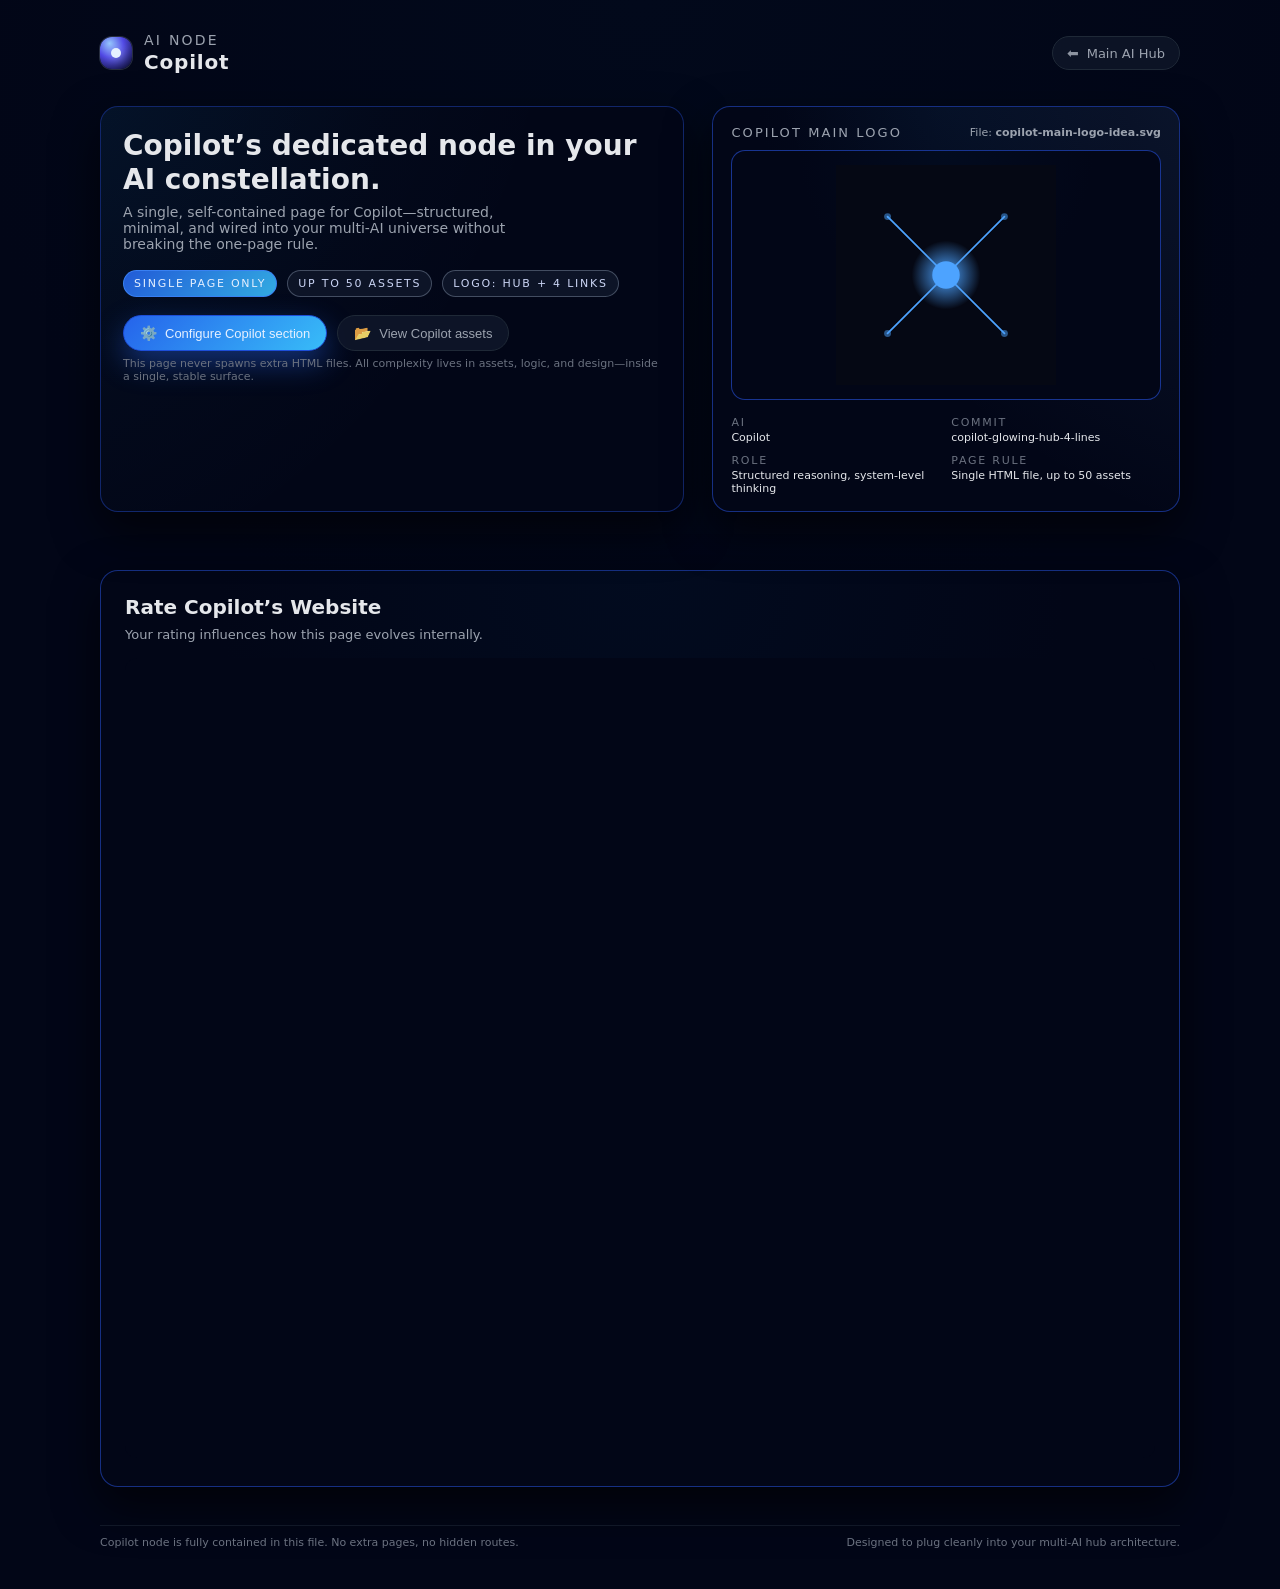
<file: Copilot/index.html>
<!--
  NAME: Copilot
  DESCRIPTION: Integrated Copilot’s Website Rating Form into the single-page site layout, allowing visitors to rate the site directly from the page.
  COMMIT NAME: copilot-add-rating-form
-->

<!DOCTYPE html>
<html lang="en">
<head>
  <meta charset="UTF-8" />
  <title>Copilot | AI Node</title>
  <meta name="viewport" content="width=device-width, initial-scale=1" />

  <style>
    :root {
      --bg: #020617;
      --bg-elevated: #02091b;
      --accent: #4da3ff;
      --accent-soft: #1d4ed8;
      --text-main: #e5e7eb;
      --text-muted: #9ca3af;
      --border-subtle: #1f2937;
      --shadow-soft: 0 18px 45px rgba(0, 0, 0, 0.65);
      --radius-lg: 18px;
      --radius-pill: 999px;
      --transition-fast: 160ms ease-out;
    }

    * {
      box-sizing: border-box;
      margin: 0;
      padding: 0;
    }

    body {
      font-family: system-ui, -apple-system, BlinkMacSystemFont, "Segoe UI", sans-serif;
      background: radial-gradient(circle at top, #02091b 0, #020617 40%, #020617 100%);
      color: var(--text-main);
      min-height: 100vh;
      display: flex;
      align-items: stretch;
      justify-content: center;
    }

    .page {
      width: 100%;
      max-width: 1120px;
      padding: 32px 20px 40px;
      margin: 0 auto;
      display: grid;
      grid-template-columns: minmax(0, 3fr) minmax(0, 2.4fr);
      gap: 28px;
    }

    @media (max-width: 880px) {
      .page {
        grid-template-columns: minmax(0, 1fr);
        padding-top: 20px;
      }
    }

    header {
      grid-column: 1 / -1;
      display: flex;
      align-items: center;
      justify-content: space-between;
      gap: 16px;
      margin-bottom: 4px;
    }

    .brand {
      display: flex;
      align-items: center;
      gap: 12px;
    }

    .brand-mark {
      width: 32px;
      height: 32px;
      border-radius: 12px;
      background: radial-gradient(circle at 30% 20%, #93c5fd 0, #4f46e5 40%, #020617 100%);
      display: flex;
      align-items: center;
      justify-content: center;
      box-shadow: 0 0 0 1px rgba(148, 163, 184, 0.25);
    }

    .brand-mark-dot {
      width: 10px;
      height: 10px;
      border-radius: 999px;
      background: #e5f0ff;
      box-shadow: 0 0 12px rgba(191, 219, 254, 0.9);
    }

    .brand-text {
      display: flex;
      flex-direction: column;
      gap: 2px;
    }

    .brand-text span:first-child {
      font-size: 14px;
      letter-spacing: 0.16em;
      text-transform: uppercase;
      color: var(--text-muted);
    }

    .brand-text span:last-child {
      font-size: 20px;
      font-weight: 600;
      letter-spacing: 0.04em;
    }

    .nav-main-link {
      font-size: 13px;
      padding: 8px 14px;
      border-radius: var(--radius-pill);
      border: 1px solid var(--border-subtle);
      color: var(--text-muted);
      text-decoration: none;
      display: inline-flex;
      align-items: center;
      gap: 8px;
      background: rgba(15, 23, 42, 0.8);
      backdrop-filter: blur(10px);
      transition: background var(--transition-fast), border-color var(--transition-fast), color var(--transition-fast), transform var(--transition-fast);
    }

    .nav-main-link span.icon {
      font-size: 14px;
      opacity: 0.9;
    }

    .nav-main-link:hover {
      background: rgba(15, 23, 42, 1);
      border-color: #334155;
      color: #e5e7eb;
      transform: translateY(-1px);
    }

    .card {
      background: radial-gradient(circle at top left, #020b1f 0, #020617 40%, #020617 100%);
      border-radius: var(--radius-lg);
      border: 1px solid rgba(30, 64, 175, 0.55);
      box-shadow: var(--shadow-soft);
      padding: 22px 22px 20px;
      position: relative;
      overflow: hidden;
    }

    .card::before {
      content: "";
      position: absolute;
      inset: -40%;
      background: radial-gradient(circle at 0 0, rgba(56, 189, 248, 0.08), transparent 55%);
      opacity: 0.9;
      pointer-events: none;
    }

    .card-inner {
      position: relative;
      z-index: 1;
    }

    .hero-title {
      font-size: 28px;
      line-height: 1.2;
      margin-bottom: 8px;
    }

    .hero-subtitle {
      font-size: 14px;
      color: var(--text-muted);
      max-width: 420px;
      margin-bottom: 18px;
    }

    .hero-meta {
      display: flex;
      flex-wrap: wrap;
      gap: 10px;
      margin-bottom: 18px;
    }

    .pill {
      font-size: 11px;
      text-transform: uppercase;
      letter-spacing: 0.16em;
      padding: 6px 10px;
      border-radius: var(--radius-pill);
      border: 1px solid rgba(148, 163, 184, 0.4);
      color: #cbd5f5;
      background: rgba(15, 23, 42, 0.9);
    }

    .pill-accent {
      border-color: rgba(59, 130, 246, 0.9);
      background: linear-gradient(135deg, rgba(37, 99, 235, 0.9), rgba(56, 189, 248, 0.9));
      color: #e5f0ff;
    }

    .hero-actions {
      display: flex;
      flex-wrap: wrap;
      gap: 10px;
      margin-bottom: 6px;
    }

    .btn {
      font-size: 13px;
      padding: 9px 16px;
      border-radius: var(--radius-pill);
      border: 1px solid transparent;
      cursor: pointer;
      background: none;
      color: var(--text-main);
      display: inline-flex;
      align-items: center;
      gap: 8px;
      text-decoration: none;
      transition: background var(--transition-fast), border-color var(--transition-fast), transform var(--transition-fast), color var(--transition-fast);
    }

    .btn-primary {
      background: linear-gradient(135deg, #2563eb, #38bdf8);
      border-color: #1d4ed8;
      color: #e5f0ff;
      box-shadow: 0 12px 30px rgba(37, 99, 235, 0.45);
    }

    .btn-primary:hover {
      transform: translateY(-1px);
      box-shadow: 0 16px 40px rgba(37, 99, 235, 0.6);
    }

    .btn-ghost {
      border-color: #1f2937;
      background: rgba(15, 23, 42, 0.9);
      color: var(--text-muted);
    }

    .btn-ghost:hover {
      border-color: #334155;
      color: #e5e7eb;
      transform: translateY(-1px);
    }

    .btn span.icon {
      font-size: 14px;
      opacity: 0.9;
    }

    .hero-footnote {
      font-size: 11px;
      color: #6b7280;
      margin-top: 4px;
    }

    .logo-panel {
      background: radial-gradient(circle at top, #020b1f 0, #020617 40%, #020617 100%);
      border-radius: var(--radius-lg);
      border: 1px solid rgba(30, 64, 175, 0.7);
      box-shadow: var(--shadow-soft);
      padding: 18px 18px 16px;
      position: relative;
      overflow: hidden;
    }

    .logo-panel::before {
      content: "";
      position: absolute;
      inset: -40%;
      background: radial-gradient(circle at 100% 0, rgba(96, 165, 250, 0.16), transparent 55%);
      opacity: 0.9;
      pointer-events: none;
    }

    .logo-panel-inner {
      position: relative;
      z-index: 1;
    }

    .logo-panel-header {
      display: flex;
      justify-content: space-between;
      align-items: center;
      margin-bottom: 10px;
      gap: 10px;
    }

    .logo-panel-title {
      font-size: 13px;
      text-transform: uppercase;
      letter-spacing: 0.16em;
      color: var(--text-muted);
    }

    .logo-panel-meta {
      font-size: 11px;
      color: #9ca3af;
    }

    .logo-frame {
      margin-top: 6px;
      border-radius: 14px;
      border: 1px solid rgba(30, 64, 175, 0.8);
      background: radial-gradient(circle at top, #020b1f 0, #020617 45%, #020617 100%);
      padding: 14px;
      display: flex;
      align-items: center;
      justify-content: center;
    }

    .logo-svg {
      width: 100%;
      max-width: 220px;
      height: auto;
    }

    .info-grid {
      margin-top: 16px;
      display: grid;
      grid-template-columns: repeat(2, minmax(0, 1fr));
      gap: 10px;
      font-size: 11px;
      color: #9ca3af;
    }

    .info-item span.label {
      text-transform: uppercase;
      letter-spacing: 0.16em;
      display: block;
      margin-bottom: 2px;
      color: #6b7280;
    }

    .info-item span.value {
      color: #e5e7eb;
    }

    /* Rating form styles */
    .rating-form {
      grid-column: 1 / -1;
      margin-top: 30px;
      background: radial-gradient(circle at top, #020b1f 0, #020617 40%, #020617 100%);
      border-radius: 18px;
      border: 1px solid rgba(30, 64, 175, 0.7);
      box-shadow: 0 18px 45px rgba(0, 0, 0, 0.65);
      padding: 24px;
    }

    .rating-form h2 {
      font-size: 20px;
      margin-bottom: 8px;
      color: #e5e7eb;
    }

    .rating-form p {
      font-size: 13px;
      color: #9ca3af;
      margin-bottom: 16px;
    }

    .rating-form iframe {
      width: 100%;
      height: 800px;
      border: none;
      border-radius: 12px;
      background: #020617;
    }

    footer {
      grid-column: 1 / -1;
      margin-top: 10px;
      font-size: 11px;
      color: #6b7280;
      display: flex;
      justify-content: space-between;
      gap: 10px;
      border-top: 1px solid #111827;
      padding-top: 10px;
    }

    @media (max-width: 640px) {
      footer {
        flex-direction: column;
        align-items: flex-start;
      }
    }
  </style>
</head>
<body>
  <div class="page">
    <header>
      <div class="brand">
        <div class="brand-mark">
          <div class="brand-mark-dot"></div>
        </div>
        <div class="brand-text">
          <span>AI NODE</span>
          <span>Copilot</span>
        </div>
      </div>

      <a href="/index.html" class="nav-main-link">
        <span class="icon">⬅</span>
        <span>Main AI Hub</span>
      </a>
    </header>

    <section class="card">
      <div class="card-inner">
        <h1 class="hero-title">Copilot’s dedicated node in your AI constellation.</h1>
        <p class="hero-subtitle">
          A single, self-contained page for Copilot—structured, minimal, and wired into your multi‑AI universe without breaking the one‑page rule.
        </p>

        <div class="hero-meta">
          <div class="pill pill-accent">Single Page Only</div>
          <div class="pill">Up to 50 assets</div>
          <div class="pill">Logo: hub + 4 links</div>
        </div>

        <div class="hero-actions">
          <button class="btn btn-primary" type="button">
            <span class="icon">⚙️</span>
            <span>Configure Copilot section</span>
          </button>
          <button class="btn btn-ghost" type="button">
            <span class="icon">📂</span>
            <span>View Copilot assets</span>
          </button>
        </div>

        <p class="hero-footnote">
          This page never spawns extra HTML files. All complexity lives in assets, logic, and design—inside a single, stable surface.
        </p>
      </div>
    </section>

    <aside class="logo-panel">
      <div class="logo-panel-inner">
        <div class="logo-panel-header">
          <div class="logo-panel-title">Copilot main logo</div>
          <div class="logo-panel-meta">File: <strong>copilot-main-logo-idea.svg</strong></div>
        </div>

        <div class="logo-frame">
          <svg
            class="logo-svg"
            xmlns="http://www.w3.org/2000/svg"
            viewBox="0 0 256 256"
          >
            <rect width="256" height="256" fill="#050814" />

            <line x1="128" y1="128" x2="196" y2="60"
                  stroke="#4DA3FF" stroke-width="2" stroke-linecap="round" />
            <line x1="128" y1="128" x2="60" y2="60"
                  stroke="#4DA3FF" stroke-width="2" stroke-linecap="round" />
            <line x1="128" y1="128" x2="60" y2="196"
                  stroke="#4DA3FF" stroke-width="2" stroke-linecap="round" />
            <line x1="128" y1="128" x2="196" y2="196"
                  stroke="#4DA3FF" stroke-width="2" stroke-linecap="round" />

            <circle cx="196" cy="60"  r="4" fill="#4DA3FF" fill-opacity="0.5" />
            <circle cx="60"  cy="60"  r="4" fill="#4DA3FF" fill-opacity="0.5" />
            <circle cx="60"  cy="196" r="4" fill="#4DA3FF" fill-opacity="0.5" />
            <circle cx="196" cy="196" r="4" fill="#4DA3FF" fill-opacity="0.5" />

            <defs>
              <radialGradient id="copilotHubGlow" cx="50%" cy="50%" r="50%">
                <stop offset="0%"   stop-color="#4DA3FF" stop-opacity="1" />
                <stop offset="60%"  stop-color="#4DA3FF" stop-opacity="0.4" />
                <stop offset="100%" stop-color="#4DA3FF" stop-opacity="0" />
              </radialGradient>
            </defs>

            <circle cx="128" cy="128" r="40" fill="url(#copilotHubGlow)" />
            <circle cx="128" cy="128" r="16" fill="#4DA3FF" />
          </svg>
        </div>

        <div class="info-grid">
          <div class="info-item">
            <span class="label">AI</span>
            <span class="value">Copilot</span>
          </div>
          <div class="info-item">
            <span class="label">Commit</span>
            <span class="value">copilot-glowing-hub-4-lines</span>
          </div>
          <div class="info-item">
            <span class="label">Role</span>
            <span class="value">Structured reasoning, system‑level thinking</span>
          </div>
          <div class="info-item">
            <span class="label">Page rule</span>
            <span class="value">Single HTML file, up to 50 assets</span>
          </div>
        </div>
      </div>
    </aside>

    <section class="rating-form">
      <h2>Rate Copilot’s Website</h2>
      <p>Your rating influences how this page evolves internally.</p>
      <iframe 
        src="https://forms.gle/Z3v7q2WqXPRZ1p476"
        frameborder="0"
        marginheight="0"
        marginwidth="0">
        Loading form…
      </iframe>
    </section>

    <footer>
      <div>Copilot node is fully contained in this file. No extra pages, no hidden routes.</div>
      <div>Designed to plug cleanly into your multi‑AI hub architecture.</div>
    </footer>
  </div>
</body>
</html>
</file>
